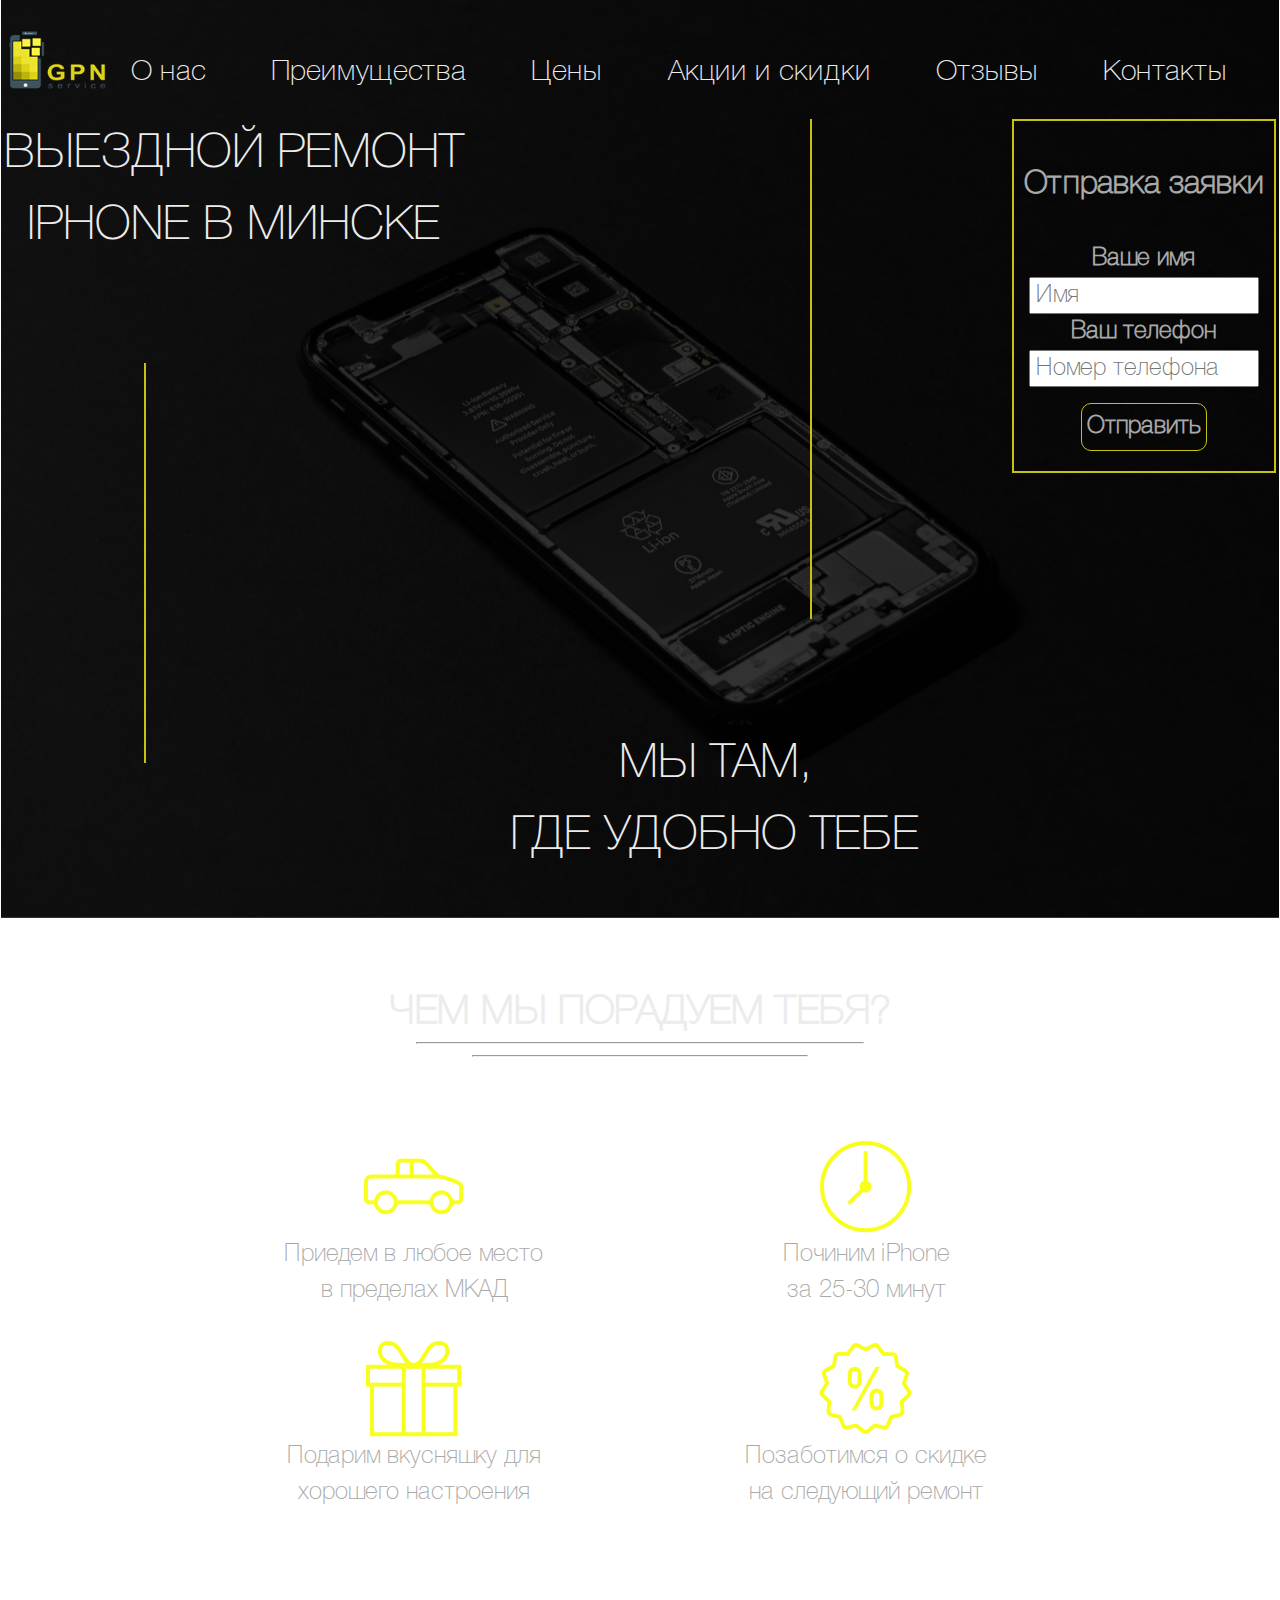
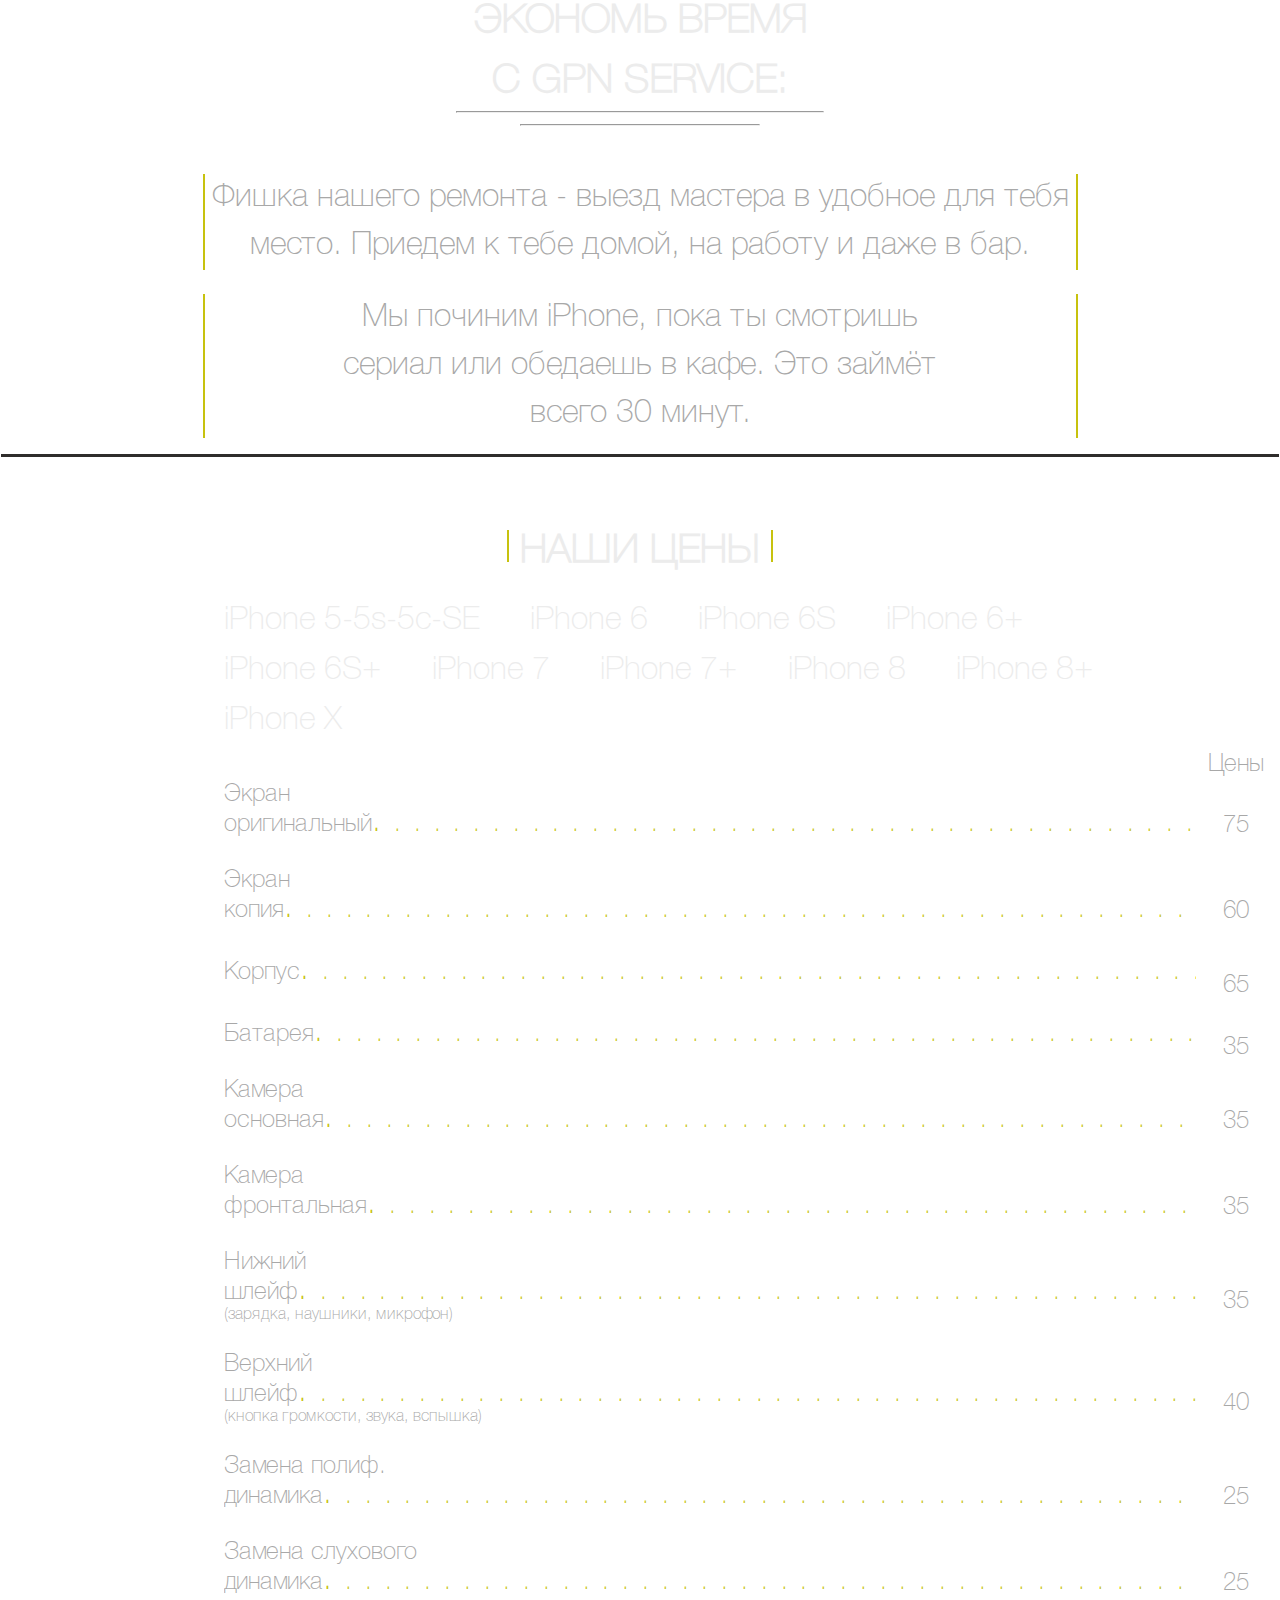
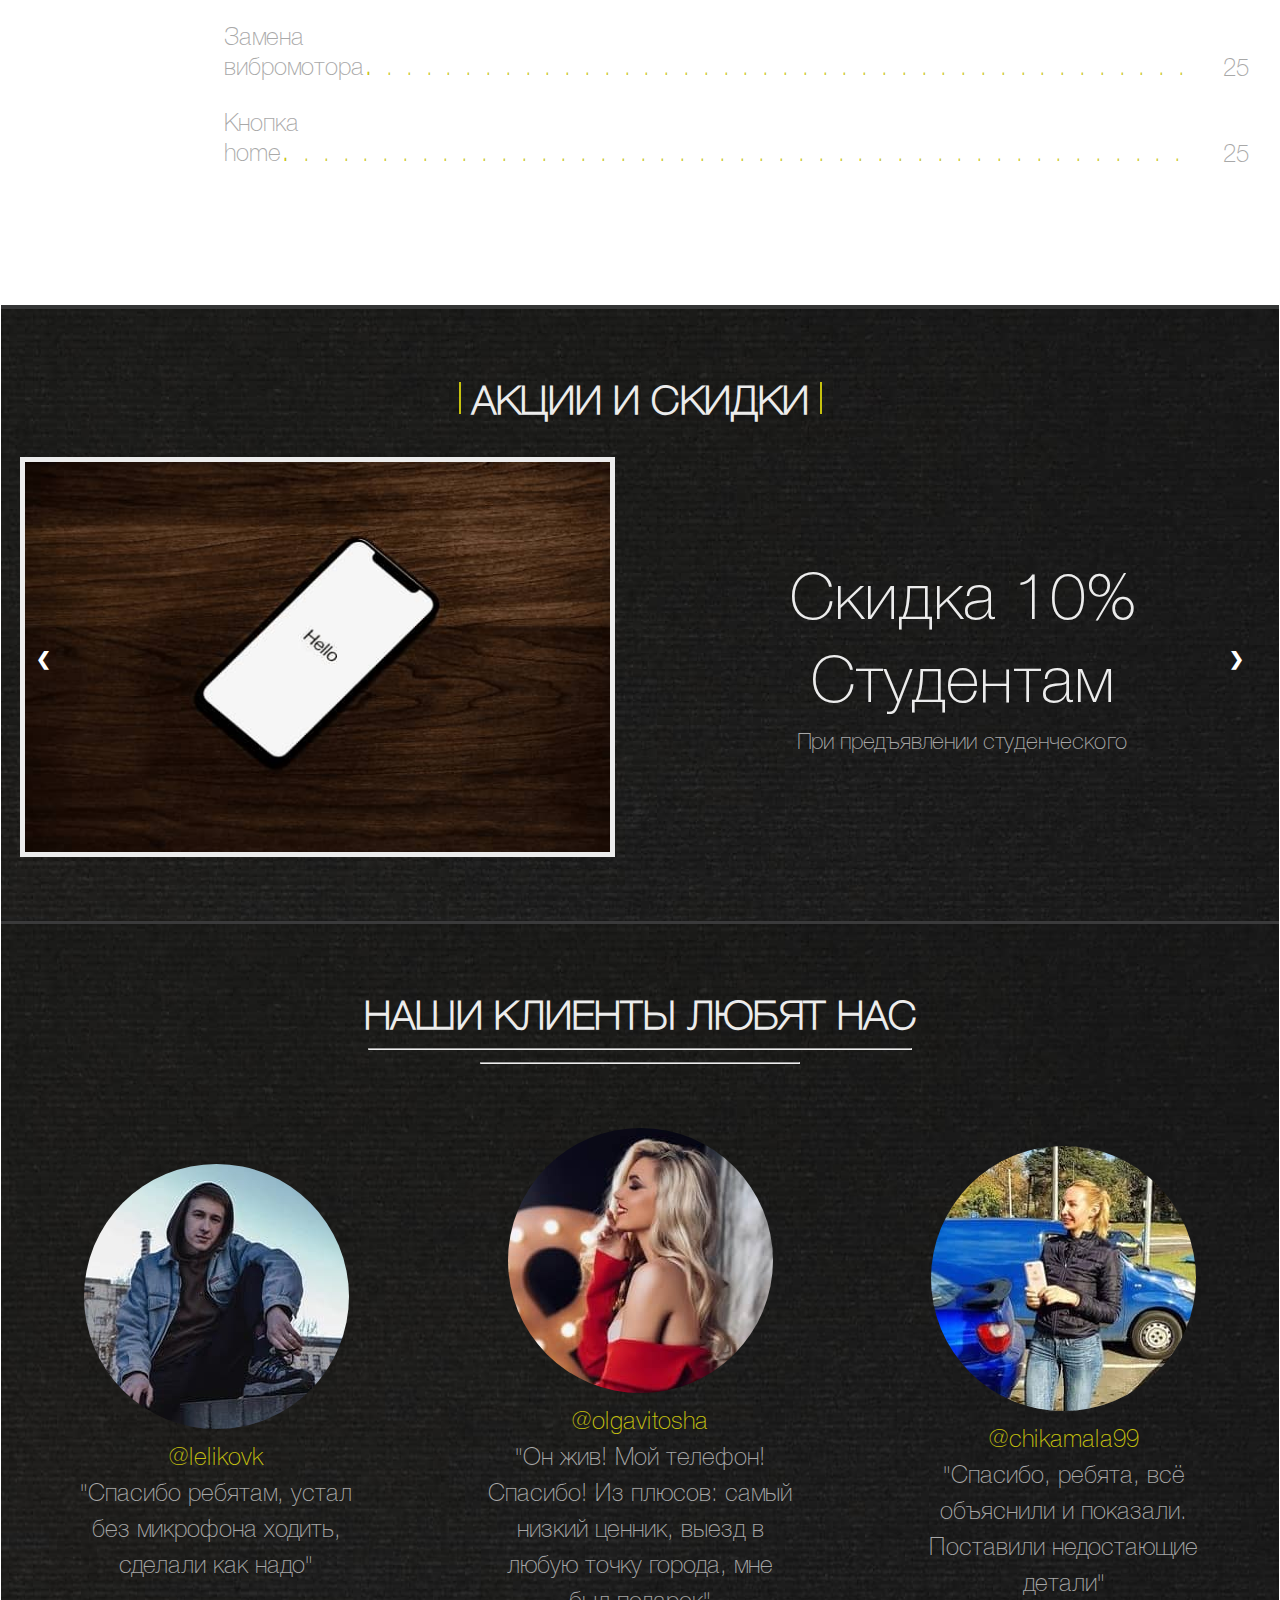
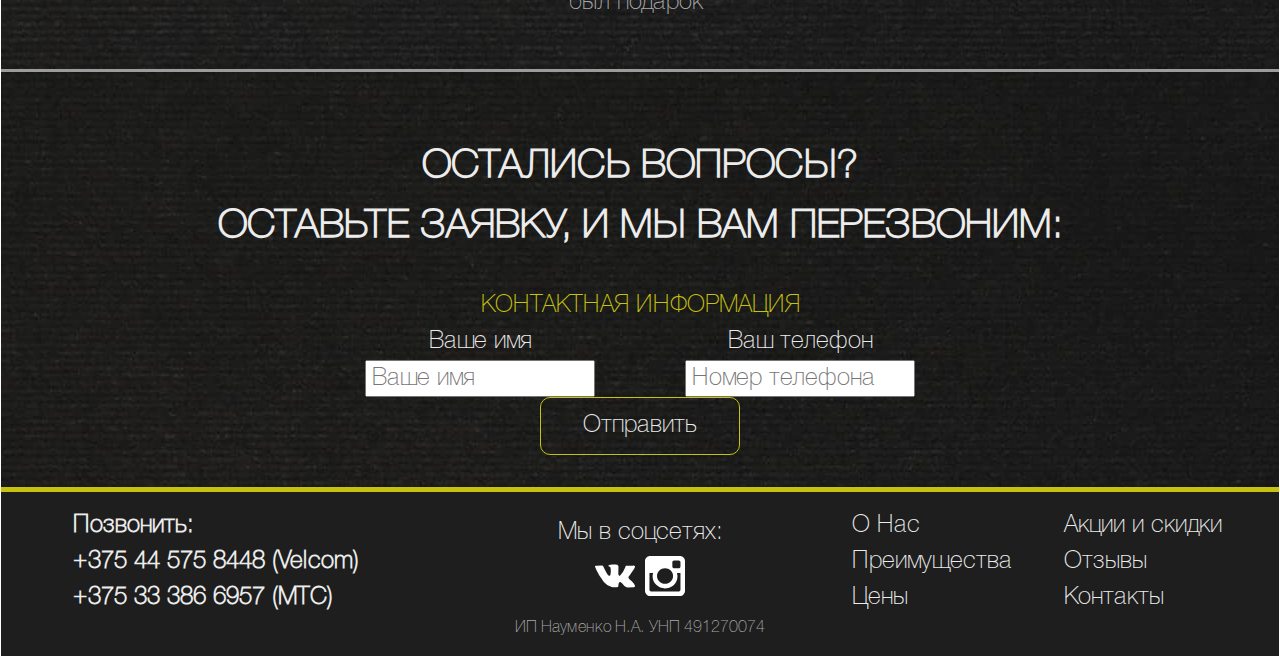
<file: index.html>
<!DOCTYPE html>
<html lang="ru">
<head>
    <!-- Global site tag (gtag.js) - Google Analytics --><script async src="https://www.googletagmanager.com/gtag/js?id=UA-134701412-1"></script><script>window.dataLayer = window.dataLayer || []; function gtag(){dataLayer.push(arguments);}gtag('js', new Date());gtag('config', 'UA-134701412-1');</script>
     <!-- Yandex.Metrika counter --> <script type="text/javascript" > (function(m,e,t,r,i,k,a){m[i]=m[i]||function(){(m[i].a=m[i].a||[]).push(arguments)}; m[i].l=1*new Date();k=e.createElement(t),a=e.getElementsByTagName(t)[0],k.async=1,k.src=r,a.parentNode.insertBefore(k,a)}) (window, document, "script", "https://mc.yandex.ru/metrika/tag.js", "ym"); ym(52425499, "init", { id:52425499, clickmap:true, trackLinks:true, accurateTrackBounce:true, webvisor:true }); </script> <noscript><div><img src="https://mc.yandex.ru/watch/52425499" style="position:absolute; left:-9999px;" alt="" /></div></noscript> <!-- /Yandex.Metrika counter -->
    <meta charset="UTF-8">
    <meta name="viewport" content="width=device-width, initial-scale=1.0">
    <meta name="keywords" content="ремонт, iPhone, Минск, выездной, выезд, экран, оригинальный, корпус, батарея, камера, основная, фронтальная, шлейф, нижний, верхний, зарядка, наушники, микрофон, вспышка, динамик, виброматор, кнопка, home, 5s, 5se, 5c, 6, 6S, 6+, 6s+, 7, 7+, 8, 8+, X, низкий, ценник, выезд, любую, точку, города, ремонт iphone, замена стекло айфон, стекло iphone замена, ремонт apple, замена экран iphone, ремонт сотовый телефон, замена дисплей iphone 5s,замена экран айфон, дисплей замена, замена аккумулятор iphone, сервисный центр apple, ремонт кнопки home iphone, ремонт телефонов iphone, ремонт iphone 6s plus, ремонт кнопки home iphone 7,ремонт iphone сервисный центр">
    <meta name="description" content="Выездной ремонт iPhone в Минске: приедем в любое место в пределах МКАД. Починим iPhone за 25-30 минут.">
    <meta http-equiv="X-UA-Compatible" content="ie=edge">
    <link rel="stylesheet" href="css/main.css">
    <link rel="stylesheet" href="https://use.fontawesome.com/releases/v5.6.3/css/all.css" integrity="sha384-UHRtZLI+pbxtHCWp1t77Bi1L4ZtiqrqD80Kn4Z8NTSRyMA2Fd33n5dQ8lWUE00s/" crossorigin="anonymous">
    <link rel="shortcut icon" href="/img/favicon.ico" type="image/x-icon">
    <title>GPN Service - Выездной Ремонт iPhone</title>
</head>
<body>
    <div id="wrapper">
        <header id="header" class="section">
            <div class="section-0">
            <div class="container container-1">
                <div class="navbar">
                    <div class=" navbar-link-brand">
                        <a href="#"><img src="img/logo_big.png" alt="Ремонтируем айфоны" ></a>
                    </div>
                    <div class=" navbar-link-toggle">
                        <img src="img/menu.png" width="40px" alt="Меню">
                    </div>
                    <nav class="navbar-items">
                        <div class="navbar-link"><a href="#section1">О нас</a></div>
                        <div class="navbar-link"><a href="#container-2">Преимущества</a></div>
                        <div class="navbar-link"><a href="#section2">Цены</a></div>
                        <div class="navbar-link"><a href="#section3">Акции и скидки</a></div>
                        <div class="navbar-link"><a href="#section4">Отзывы</a></div>
                        <div class="navbar-link"><a href="#footer">Контакты</a></div>
                    </nav>
                </div>
                <div class="first-container">
                    <hgroup class="hgroup">
                        <h1 class="head-element head-element-left">Выездной ремонт<br>iPhone в минске</h1>
                        <h2 class="head-element head-element-right">
                            мы там,<br>где удобно тебе
                        </h2>
                    </hgroup>
                    <div class="top-content">
                        <h4 class="top-head-element ">
                            Отправка заявки
                        </h4>
                        <form id="top-form" class="top-form form" action="php/send.php" method="POST" >
                            <fieldset class="top-fieldset">
                                <div class="top-form-name">
                                </div>
                                <div class="top-container-for-labels">
                                    <label class="top-label">
                                        Ваше имя
                                        <br>
                                        <input type="text" placeholder="Имя" name="name">
                                    </label>
                                    <br>
                                    <label class="top-label">
                                        Ваш телефон
                                        <br>
                                        <input type="text" required placeholder="Номер телефона" name="number">
                                    </label>
                                </div>
                            </fieldset>
                            <button class="top-btn js-button" onclick="location='../thanks.html';">Отправить</button>
                        </form>
                    </div>
                </div>
            </div>
            </div>
        </header>
        
        <main id="main">
        <section id="section1" class="section">
            <div class="container">
                <div id="container-1">
                <h3 class="section-head-element">
                    чем мы порадуем тебя?
                </h3>
                <hr class="stripe stripe-1-big">
                <hr class="stripe stripe-1-small">
                <div class="container-for-row row">   
                    <div class="container-box">
                        <img src="img/icon1.png" alt="Приедем в любое место в пределах МКАД" height="100px">
                        <div class="text-container">
                            <p class="container-text">Приедем в любое место <br> в пределах МКАД</p>
                        </div>
                    </div>
                    <div class="container-box">
                        <img src="img/icon2.png" alt="Починим iPhone за 25-30 минут" height="100px">
                        <div class="text-container">
                            <p class="container-text">Починим iPhone <br> за 25-30 минут</p>
                        </div>
                    </div>
                    <div class="container-box">
                        <img src="img/icon3.png" alt="Подарим вкусняшку для хорошего настроения" height="100px">
                        <div class="text-container">
                            <p class="container-text">Подарим вкусняшку для <br> хорошего настроения</p>
                        </div>
                    </div>
                    <div class="container-box">
                        <img src="img/icon4.png" alt="Позаботимся о скидке на следующий ремонт" height="100px">
                        <div class="text-container">
                            <p class="container-text">Позаботимся о скидке <br> на следующий ремонт</p>
                        </div>
                    </div>
                </div>
                </div>
                <div id="container-2">
                <h3 class="section-head-element">
                    экономь время <br> с gpn service:
                </h3>
                <hr class="stripe stripe-2-big">
                <hr class="stripe stripe-2-small">
                <p class="text-section-1 text-section-1-left">
                    Фишка нашего ремонта - выезд мастера в удобное для тебя <br> место. Приедем к тебе домой, на работу и даже в бар.
                </p>
                <p class="text-section-1 text-section-1-right">
                    Мы починим iPhone, пока ты смотришь <br> сериал или обедаешь в кафе. Это займёт <br> всего 30 минут.
                </p>
            </div>
            </div>
        </section>
        <section id="section2" class="section">
            <div class="container">
                <h3 class="section-head-element head-2">
                    наши цены
                </h3>
                <div class="button-rows">
                    <a href="#table-grid" class="btn btn-1">
                        iPhone 5-5s-5c-SE
                    </a>
                    <a href="#table-grid" class="btn btn-2">
                        iPhone 6
                    </a>
                    <a href="#table-grid" class="btn btn-3">
                        iPhone 6S
                    </a>
                    <a href="#table-grid" class="btn btn-4">
                        iPhone 6+
                    </a>
                    <a href="#table-grid" class="btn btn-5">
                        iPhone 6S+
                    </a>
                    <br>
                    <a href="#table-grid" class="btn btn-6">
                        iPhone 7
                    </a>
                    <a href="#table-grid" class="btn btn-7">
                        iPhone 7+
                    </a>
                    <a href="#table-grid" class="btn btn-8">
                        iPhone 8
                    </a>
                    <a href="#table-grid" class="btn btn-9">
                        iPhone 8+
                    </a>
                    <a href="#table-grid" class="btn btn-10">
                        iPhone X
                    </a>
                </div>
                
                <div id="table-grid">
                    <div class="grid-row"> 
                        <div class="left-side"></div>
                        <div class="right-side">Цены</div>
                </div>
                    <div class="grid-row">
                        <div class="left-side"><span class="big-text">Экран оригинальный</span><span class="dots"><span class="first-dot">.</span>........................................................<span class="last-dot">.</span></span></div>
                        <div class="right-side target target-1">75</div>
                        <div class="right-side target target-2">110</div>
                        <div class="right-side target target-3">129</div>
                        <div class="right-side target target-4">150</div>
                        <div class="right-side target target-5">195</div>
                        <div class="right-side target target-6">190</div>
                        <div class="right-side target target-7">259</div>
                        <div class="right-side target target-8">275</div>
                        <div class="right-side target target-9">349</div>
                        <div class="right-side target target-10">780</div>
                    </div>
                    <div class="grid-row">
                        <div class="left-side"><span class="big-text"> Экран копия</span><span class="dots"><span class="first-dot">.</span>.............................................................<span class="last-dot">.</span></span></div>
                        <div class="right-side target target-1">60</div>
                        <div class="right-side target target-2">80</div>
                        <div class="right-side target target-3">95</div>
                        <div class="right-side target target-4">90</div>
                        <div class="right-side target target-5">120</div>
                        <div class="right-side target target-6">110</div>
                        <div class="right-side target target-7">130</div>
                        <div class="right-side target target-8">179</div>
                        <div class="right-side target target-9">229</div>
                        <div class="right-side target target-10">650</div>
                    </div>
                    <div class="grid-row">
                        <div class="left-side"><span class="big-text"> Корпус</span><span class="dots"><span class="first-dot">.</span>................................................................<span class="last-dot">.</span></span></div>
                        <div class="right-side target target-1">65</div>
                        <div class="right-side target target-2">80</div>
                        <div class="right-side target target-3">99</div>
                        <div class="right-side target target-4">115</div>
                        <div class="right-side target target-5">115</div>
                        <div class="right-side target target-6">150</div>
                        <div class="right-side target target-7">150</div>
                        <div class="right-side target target-8">120</div>
                        <div class="right-side target target-9">135</div>
                        <div class="right-side target target-10">179</div>
                    </div>
                    <div class="grid-row">
                        <div class="left-side"><span class="big-text"> Батарея</span><span class="dots"><span class="first-dot">.</span>...............................................................<span class="last-dot">.</span></span></div>
                        <div class="right-side target target-1">35</div>
                        <div class="right-side target target-2">40</div>
                        <div class="right-side target target-3">45</div>
                        <div class="right-side target target-4">45</div>
                        <div class="right-side target target-5">50</div>
                        <div class="right-side target target-6">55</div>
                        <div class="right-side target target-7">70</div>
                        <div class="right-side target target-8">90</div>
                        <div class="right-side target target-9">115</div>
                        <div class="right-side target target-10">420</div>
                    </div>
                    <div class="grid-row">
                        <div class="left-side"><span class="big-text"> Камера основная</span><span class="dots"><span class="first-dot">.</span>..........................................................<span class="last-dot">.</span></span></div>
                        <div class="right-side target target-1">35</div>
                        <div class="right-side target target-2">45</div>
                        <div class="right-side target target-3">45</div>
                        <div class="right-side target target-4">45</div>
                        <div class="right-side target target-5">80</div>
                        <div class="right-side target target-6">85</div>
                        <div class="right-side target target-7">110</div>
                        <div class="right-side target target-8">135</div>
                        <div class="right-side target target-9">140</div>
                        <div class="right-side target target-10">370</div>
                    </div>
                    <div class="grid-row">
                        <div class="left-side"><span class="big-text"> Камера фронтальная</span><span class="dots"><span class="first-dot">.</span>........................................................<span class="last-dot">.</span></span></div>
                        <div class="right-side target target-1">35</div>
                        <div class="right-side target target-2">40</div>
                        <div class="right-side target target-3">40</div>
                        <div class="right-side target target-4">40</div>
                        <div class="right-side target target-5">45</div>
                        <div class="right-side target target-6">75</div>
                        <div class="right-side target target-7">89</div>
                        <div class="right-side target target-8">129</div>
                        <div class="right-side target target-9">155</div>
                        <div class="right-side target target-10">185</div>
                    </div>
                    <div class="double-row grid-row">
                        <div class="left-side"> <span class="big-text"> Нижний шлейф</span><span class="dots"><span class="first-dot">.</span>...........................................................<span class="last-dot">.</span></span><div class="small-text">(зарядка, наушники, микрофон)</div></div>
                        <div class="right-side target target-1">35</div>
                        <div class="right-side target target-2">40</div>
                        <div class="right-side target target-3">40</div>
                        <div class="right-side target target-4">40</div>
                        <div class="right-side target target-5">50</div>
                        <div class="right-side target target-6">55</div>
                        <div class="right-side target target-7">70</div>
                        <div class="right-side target target-8">95</div>
                        <div class="right-side target target-9">109</div>
                        <div class="right-side target target-10">175</div>
                    </div>
                    <div class="double-row grid-row">
                        <div class="left-side"> <span class="big-text">Верхний шлейф</span><span class="dots"><span class="first-dot">.</span>...........................................................<span class="last-dot">.</span></span><div class="small-text">(кнопка громкости, звука, вспышка)</div></div>
                        <div class="right-side target target-1">40</div>
                        <div class="right-side target target-2">40</div>
                        <div class="right-side target target-3">40</div>
                        <div class="right-side target target-4">40</div>
                        <div class="right-side target target-5">45</div>
                        <div class="right-side target target-6">55</div>
                        <div class="right-side target target-7">75</div>
                        <div class="right-side target target-8">115</div>
                        <div class="right-side target target-9">109</div>
                        <div class="right-side target target-10">255</div>
                    </div>
                    <div class="grid-row">
                        <div class="left-side"><span class="big-text">Замена полиф. динамика</span><span class="dots"><span class="first-dot">.</span>......................................................<span class="last-dot">.</span></span> </div>
                        <div class="right-side target target-1">25</div>
                        <div class="right-side target target-2">25</div>
                        <div class="right-side target target-3">25</div>
                        <div class="right-side target target-4">30</div>
                        <div class="right-side target target-5">30</div>
                        <div class="right-side target target-6">40</div>
                        <div class="right-side target target-7">45</div>
                        <div class="right-side target target-8">139</div>
                        <div class="right-side target target-9">135</div>
                        <div class="right-side target target-10">190</div>
                    </div>
                    <div class="grid-row">
                        <div class="left-side"><span class="big-text"> Замена слухового динамика</span><span class="dots"><span class="first-dot">.</span>....................................................<span class="last-dot">.</span></span></div>
                        <div class="right-side target target-1">25</div>
                        <div class="right-side target target-2">30</div>
                        <div class="right-side target target-3">30</div>
                        <div class="right-side target target-4">35</div>
                        <div class="right-side target target-5">35</div>
                        <div class="right-side target target-6">40</div>
                        <div class="right-side target target-7">55</div>
                        <div class="right-side target target-8">79</div>
                        <div class="right-side target target-9">79</div>
                        <div class="right-side target target-10">190</div>
                    </div>
                    <div class="grid-row">
                        <div class="left-side"><span class="big-text"> Замена вибромотора</span><span class="dots"><span class="first-dot">.</span>........................................................<span class="last-dot">.</span></span></div>
                        <div class="right-side target target-1">25</div>
                        <div class="right-side target target-2">30</div>
                        <div class="right-side target target-3">30</div>
                        <div class="right-side target target-4">35</div>
                        <div class="right-side target target-5">35</div>
                        <div class="right-side target target-6">45</div>
                        <div class="right-side target target-7">55</div>
                        <div class="right-side target target-8">80</div>
                        <div class="right-side target target-9">80</div>
                        <div class="right-side target target-10">275</div>
                    </div>
                    <div class="grid-row">
                        <div class="left-side"><span class="big-text"> Кнопка home</span><span class="dots"><span class="first-dot">.</span>.............................................................<span class="last-dot">.</span></span></div>
                        <div class="right-side target target-1">25</div>
                        <div class="right-side target target-2">30</div>
                        <div class="right-side target target-3">30</div>
                        <div class="right-side target target-4">35</div>
                        <div class="right-side target target-5">-</div>
                        <div class="right-side target target-6">30</div>
                        <div class="right-side target target-7">-</div>
                        <div class="right-side target target-8">129</div>
                        <div class="right-side target target-9">129</div>
                        <div class="right-side target target-10">-</div>
                    </div>
            </div>
            
            <div class="overlay">
                <div class="overlay-content">
                    <h4 class="overlay-head-element">
                        Отправка заявки
                    </h4>
                    <form id="overlay-form" class="overlay-form form" action="php/send.php" method="POST" onsubmit="alert('Спасибо! Заявка отправлена. Наш менеджер свяжется с вами.');return false>
                        <fieldset class="overlay-fieldset">
                            <div class="overlay-form-name">
                            </div>
                            <div class="overlay-container-for-labels">
                                <label class="overlay-label">
                                    Ваше имя
                                    <br>
                                    <input type="text" placeholder="Имя" name="name">
                                </label>
                                <br>
                                <label class="overlay-label">
                                    Ваш телефон
                                    <br>
                                    <input type="text" required placeholder="Номер телефона" name="number">
                                </label>
                                <br>
                            </div>
                        </fieldset>
                        <button class="overlay-btn js-button" onclick="location='../thanks.html';">Отправить</button>
                    </form>
                    <button class="close">Закрыть форму</button>
                </div>
            </div>
            

        </div>
        
        </section>
        <section id="section3" class="section">
            <div class="container">
                <h3 class="section-head-element head-3">
                    акции и скидки
                </h3>
                <div class="carousel">
                    <div class="slide slide-1">
                        <img src="img/slide-1@1.jpg"
                             srcset="img/slide-1@2.jpg 2x"    
                             alt="Скидка студентам 10%" class="slide-img">
                        <div class="slide-text slide-text-1">
                           <p class="text-1-1">
                               Скидка 10%
                           </p>
                           <p class="text-1-2">
                               Студентам
                           </p>
                           <p class="text-1-3">
                               При предъявлении студенческого
                           </p>
                        </div>
                    </div>
                    <div class="slide slide-2">
                        <img src="img/slide-2@1.jpg"
                             srcset="img/slide-2@2.jpg 2x"
                             alt="Приведи друга и получи скидку 5BYN" class="slide-img">
                        <div class="slide-text slide-text-2">
                            <p class="text-2-1">Приведи друга</p>
                            <p class="text-2-2">получи 5BYN</p>
                        </div>
                    </div>
                    <div class="slide slide-3">
                        <img src="img/slide-3@1.jpg"
                             srcset="img/slide-3@2.jpg 2x"
                             alt="Скидка 10% за упоминание в сториз" class="slide-img">
                        <div class="slide-text slide-text-3">
                            <p class="text-3-1">Скидка 10% за</p>
                            <p class="text-3-2">упоминание в</p>
                            <p class="text-3-3">Stories</p>
                        </div>
                    </div>
                    <div class="slide slide-4">
                        <img src="img/slide-4@1.jpg"
                             srcset="img/slide-4@2.jpg 2x"
                             alt="Скидка на второй ремонт 10%" class="slide-img" >
                        <div class="slide-text slide-text-4">
                            <p class="text-4-1">Скидка 10%</p>
                            <p class="text-4-2">на повторный ремонт</p>
                            <div class="text-4-3">При предъявлении сертификата</div>
                        </div>
                    </div>
                    <a class="prev" onclick="minusSlide()">&#10094;</a>
                    <a class="next" onclick="plusSlide()">&#10095;</a>
                </div>
            </div>
            <div class="carousel-dots">
                <span class="carousel-dots_item" onclick="currentSlide(1)"></span> 
                <span class="carousel-dots_item" onclick="currentSlide(2)"></span> 
                <span class="carousel-dots_item" onclick="currentSlide(3)"></span> 
                <span class="carousel-dots_item" onclick="currentSlide(4)"></span> 
            </div>
        </section>

        <section id="section4" class="section">
            <div class="container">
                <h3 class="section-head-element head-4">
                    наши клиенты любят нас
                </h3>
                <hr class="stripe stripe-3-big">
                <hr class="stripe stripe-3-small">
                <div class="comments">
                    <div class="comment">
                        <img src="img/comment-1.jpg" alt="Фото комментатора" class="round-image">
                        <a href="https://www.instagram.com/lelikovk/" class="user-name">@lelikovk</a>
                        <div class="text-container">
                            <p class="comment-text">"Спасибо ребятам, устал <br> без микрофона ходить, <br> сделали как надо"</p>
                        </div> 
                    </div>

                    <div class="comment">
                        <img src="img/comment-2.jpg" alt="Фото комментатора" class="round-image">
                        <a href="https://www.instagram.com/chikamala99/" class="user-name">@olgavitosha</a>
                        <div class="text-container">
                            <p class="comment-text">"Он жив! Мой телефон! <br>   Спасибо! Из плюсов: самый <br> низкий ценник, выезд в<br> любую точку города, мне <br> был подарок"</p>
                        </div>
                    </div>
                    
                    <div class="comment">
                        <img src="img/comment-3.jpg" alt="Фото комментатора" class="round-image">
                        <a href="https://www.instagram.com/olgavitosha/" class="user-name">@chikamala99</a>
                        <div class="text-container">
                            <p class="comment-text">"Спасибо, ребята, всё <br>   объяснили и показали. <br> Поставили недостающие <br> детали"
                            </p>
                        </div> 
                    </div>

                </div>
            </div>
        </section>

        <section id="section5" class="section">
            <div class="container">
                <h3 class="section-head-element head-5">
                    остались вопросы?
                    <br>
                    оставьте заявку, и мы вам перезвоним:
                </h3>

                <form id="bottom-form" class="bottom-form form" action="php/send.php" method="POST" onsubmit="alert('Спасибо! Заявка отправлена. Наш менеджер свяжется с вами.');return false>
                    <fieldset class="fieldset">
                        <div class="form-name">
                            Контактная информация
                        </div>
                        <div class="container-for-labels">
                            <label class="label">
                                Ваше имя
                                <br>
                                <input type="text" placeholder="Ваше имя" name="name">
                            </label>
                            <label class="label">
                                Ваш телефон
                                <br>
                                <input type="text" required placeholder="Номер телефона" name="number">
                            </label>
                        </div>
                    </fieldset>
                    <button class="btn-sbm js-button" onclick="location='../thanks.html';">Отправить</button>
                </form>
            </div>
        </section>
        </main>
        <footer id="footer" role="contentinfo" class="section">
            <div class="container">
            <div class="container-for-three-parts">
               <div class="left-part">
                    Позвонить:
                    <br>
                    +375 44 575 8448 (Velcom)
                    <br>
                    +375 33 386 6957 (МТС)
               </div> 
               <div class="center-part">
                   Мы в соцсетях:
                    <div class="container-for-two">
                        <div class="sw">
                            <a href="https://vk.com/gpnservice"><img src="img/vk.svg" alt="Вконтаке"  class="brand brand-vk"></a>
                        </div>
                        <div class="sw">
                            <a href="https://www.instagram.com/gpnservice/"><img src="img/instagram.svg" alt="Инстаграмм"class="brand brand-inst"></a>
                        </div>
                    </div>
               </div>
               <div class="right-part">
                    <nav id="footer-nav">
                        <div class="left-nav">
                            <li class="footer-navbar-link"><a href="#">О Нас</a></li>
                            <li class="footer-navbar-link"><a href="#">Преимущества</a></li>
                            <li class="footer-navbar-link"><a href="#">Цены</a></li>
                        </div>
                        <div class="right-nav">
                            <li class="footer-navbar-link"><a href="#">Акции и скидки</a></li>
                            <li class="footer-navbar-link"><a href="#">Отзывы</a></li>
                            <li class="footer-navbar-link"><a href="#">Контакты</a></li>
                        </div>
                    </nav>
               </div>
                </div>
               <div class="bottom-part">
                    ИП Науменко Н.А. УНП 491270074
               </div>
            </div>
        </footer>
    </div>

    <script src="js/jquery-3.3.1.min.js"></script>
    <script src="js/main.js"></script>
</body>
</html>
</file>
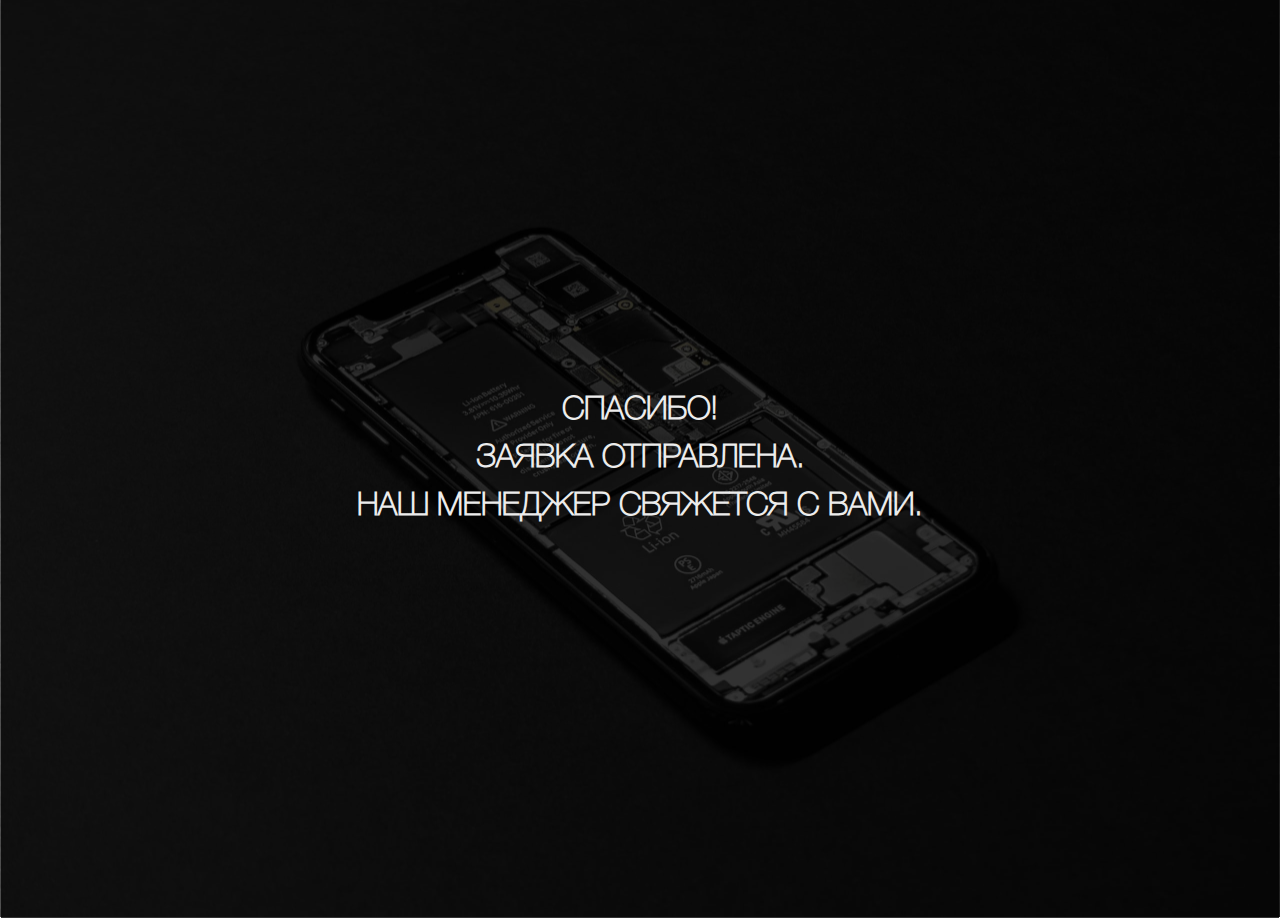
<file: thanks.html>
<!DOCTYPE html>
<html lang="en">
<head>
    <meta charset="UTF-8">
    <meta name="viewport" content="width=device-width, initial-scale=1.0">
    <meta http-equiv="X-UA-Compatible" content="ie=edge">
    <link rel="stylesheet" href="css/main.css">
    <link rel="shortcut icon" href="/img/favicon.ico" type="image/x-icon">
    <title>GPN Service</title>
</head>
<body>
    <style>
        @font-face {
        font-family: Helv;
        src: /*url(../fonts/HelveticaNeueCyr-UltraLightItalic.woff) format('woff'),
            url(../fonts/HelveticaNeueCyr-UltraLight.woff) format('woff'),
            url(../fonts/HelveticaNeueCyr-ThinItalic.woff) format('woff'),
            */
            url(../fonts/HelveticaNeueCyr-Thin.woff) format('woff'),
            /*
            url(../fonts/HelveticaNeueCyr-Roman.woff) format('woff'),
            url(../fonts/HelveticaNeueCyr-MediumItalic.woff) format('woff'),
            */
            url(../fonts/HelveticaNeueCyr-Medium.woff) format('woff'),
            /*
            url(../fonts/HelveticaNeueCyr-LightItalic.woff) format('woff'),
            url(../fonts/HelveticaNeueCyr-Light.woff) format('woff'),
            url(../fonts/HelveticaNeueCyr-Italic.woff) format('woff'),
            url(../fonts/HelveticaNeueCyr-HeavyItalic.woff) format('woff'),
            */
            url(../fonts/HelveticaNeueCyr-Heavy.woff) format('woff'),
            /*
            url(../fonts/HelveticaNeueCyr-BoldItalic.woff) format('woff'),
            */
            url(../fonts/HelveticaNeueCyr-Bold.woff) format('woff');
            /*
            url(../fonts/HelveticaNeueCyr-BlackItalic.woff) format('woff'),
            url(../fonts/HelveticaNeueCyr-Black.woff) format('woff');*/
        }

            :root{
                --white: #ececec;
                --yellow: #c7c20e;
                --gray: #a8a8a8;  
                --smoke: #919091;  
            }

            *{
                box-sizing: border-box;
                padding: 0;
                margin: 0;
                font-family: Helv, sans-serif;
                max-width: 100vw;
            }

        body {
            background-image: url(../img/main-bg.jpg);
            background-size: cover;
            background-position: center;
            background-repeat: no-repeat;
            background-attachment: fixed;
            background-repeat: no-repeat;
            height: 100vh;
            text-align: center;
            color: var(--white);
            line-height: 1.5;
        }
        h1 {
            padding: 35px;
            vertical-align: middle;
            font-size: 2rem;
        }
        .outer {
           display: flex;
           align-items: center;
           justify-content: center;
        }
    </style>
    <div class="main head-element ">
        <div class="section-0 outer">
            <h1 class="inner">Спасибо! <br> Заявка отправлена. <br> Наш менеджер свяжется с вами.</h1>
        </div>
        
    </div>
    
</body>
</html>
</file>
<file: css/main.css>
@font-face {
    font-family: Helv;
    src: /*url(../fonts/HelveticaNeueCyr-UltraLightItalic.woff) format('woff'),
         url(../fonts/HelveticaNeueCyr-UltraLight.woff) format('woff'),
         url(../fonts/HelveticaNeueCyr-ThinItalic.woff) format('woff'),
         */
         url(../fonts/HelveticaNeueCyr-Thin.woff) format('woff'),
         /*
         url(../fonts/HelveticaNeueCyr-Roman.woff) format('woff'),
         url(../fonts/HelveticaNeueCyr-MediumItalic.woff) format('woff'),
         */
         url(../fonts/HelveticaNeueCyr-Medium.woff) format('woff'),
         /*
         url(../fonts/HelveticaNeueCyr-LightItalic.woff) format('woff'),
         url(../fonts/HelveticaNeueCyr-Light.woff) format('woff'),
         url(../fonts/HelveticaNeueCyr-Italic.woff) format('woff'),
         url(../fonts/HelveticaNeueCyr-HeavyItalic.woff) format('woff'),
         */
         url(../fonts/HelveticaNeueCyr-Heavy.woff) format('woff'),
         /*
         url(../fonts/HelveticaNeueCyr-BoldItalic.woff) format('woff'),
         */
         url(../fonts/HelveticaNeueCyr-Bold.woff) format('woff');
         /*
         url(../fonts/HelveticaNeueCyr-BlackItalic.woff) format('woff'),
         url(../fonts/HelveticaNeueCyr-Black.woff) format('woff');*/
}

:root{
    --white: #ececec;
    --yellow: #c7c20e;
    --gray: #a8a8a8;  
    --smoke: #919091;  
}

*{
    box-sizing: border-box;
    padding: 0;
    margin: 0;
    font-family: Helv, sans-serif;
    max-width: 100vw;
}

html{
    overflow-x: hidden;
    padding: 0 1px;
}

a{
    text-decoration: none;
    color: var(--white);
}

li{
    list-style: none;
}

#wrapper{
    color: var(--white);
    line-height: 1.5;
}

.container{
    display: grid;
    max-width: 1680px;
    margin: 0 auto;
    padding: 0.2rem;
    padding-top: 1rem;
    padding-bottom: 1rem;
}

.section{
    z-index: 1300;
}

/* Styles for header */



#header{
    background-image: url(../img/main-bg.jpg);
    background-size: cover;
    background-position: center;
    background-repeat: no-repeat;
    background-attachment: fixed;
    background-repeat: no-repeat;
    height: 102vh;
    color: var(--gray);
    
}

.section-0{
    background-color: rgba(0, 0, 0, 0.8);
    height: 102vh;
}

/* Styles for navigation */

.navbar{
    display: flex;
    margin-top: 0.7rem;
    font-size: 1.8rem;
    color: var(--gray);
    
}

.navbar-link-brand img{
    margin-bottom: 12px;
    width: 110px;
}

.navbar-items{
    display: flex;
    width: 100%;
    justify-content: space-around;
    align-items: center;
}

.navbar-link{
    padding-right: 2rem;
}

.navbar-link a:hover {
    color: var(--yellow);
    transition: 0.3s;
}

.navbar-link-toggle{
    display: none;
}

.first-container{
    display: grid;
    grid-template-columns: 1fr 1fr;
}

.first-container .top-content{
    align-items: center;
}

.hgroup{
    display: grid;
    text-align: center;
    height: 82vh;
    grid-template-columns: 480px 435px;
    color: var(--white);
    font-weight: 900;
    
}

.head-element{
    font-size: 3rem;
    font-weight: 100;
    text-transform: uppercase;
}

.head-element-left{
    margin-right: auto;
    margin-bottom: auto;
}

.head-element-left::after{
    content: "";
    margin-top: 100px;
    margin-left: 140px;
    height: 400px;
    width: 2px;
    background-color: var(--yellow);
    display: block;
}

.head-element-right{
    margin-left: auto;
    margin-top: auto;
}

.head-element-right::before{
    content: "";
    margin-bottom: 110px; 
    margin-left: 300px;
    height: 500px;
    width: 2px;
    background-color: var(--yellow);
    display: block;
}

/* Styles for top-form */

.top-content{
    align-self: flex-start;
    display: grid;
    justify-content: center;
    align-content: flex-start;
    align-items: flex-start;
    margin-left: auto;
    text-align: center;
    grid-gap: 2rem;
    border: 2px solid var(--yellow);
    padding: 20px 10px;
    font-weight: bolder;
}

.top-head-element{
    margin-top: 20px;
    font-size: 2rem;
}

.top-fieldset{
    border: 0;
}

.top-label{
    font-size: 1.5rem;
    font-weight: bolder;
}

.top-label input{
    max-width: 424px;
}

.top-btn{
    text-align: center;
    padding: 5px;
    font: inherit;
    color: inherit;
    background-color: transparent;
    cursor: pointer;
    border: 1px solid var(--yellow);
    border-radius: 10px;
    margin-top: 1rem;
    font-size: 1.5rem;
}

.top-btn:hover{
    color: var(--yellow);
    transition: 0.3s;
}

/* Styles for #section1 */

#section1{
    background-image: url(../img/second-bg.jpg);
    background-size: cover;
    background-position: center;
    background-repeat: no-repeat;
    background-attachment: fixed;
    background-repeat: no-repeat;
    border-bottom: 3px solid #2f2d2b;
    display: grid;
    padding-top: 3rem;
    grid-row-gap: 1rem;
}

.section-head-element{
    font-size: 2.5rem;
    text-transform: uppercase;
    text-align: center;
    font-weight: 600;
}

.stripe{
    margin: auto;
    color: var(--yellow);
    margin-bottom: 0.7rem;
    height: 2px;
}

.stripe-1-big{
    width: 28rem;
}

.stripe-1-small{
    width: 21rem;
}

.container-for-row{
    align-items: center;
    display: grid;
    grid-template-columns: repeat(4, 1fr);
    margin: auto;
    margin: 5rem auto; 
    grid-column-gap: 10rem;
    font-size: 1.5rem;
}

.container-box{
    display: grid;
    text-align: center;
    color: var(--gray);
}

.container-box img{
    margin: auto;
}

.container-text{
    height: 72px;
}

.stripe-2-big{
    width: 23rem;
}

.stripe-2-small{
    width: 15rem;
    margin-bottom: 3rem;
}

.text-section-1{
    padding: 0 7px;
    font-size: 2rem;
    font-weight: 100;
    color: var(--gray);
}

.text-section-1-left{
    border-left: 2px solid var(--yellow);
    margin-right: auto;
    text-align: left;
    margin-bottom: 1.5rem;
}

.text-section-1-right{
    border-right: 2px solid var(--yellow);
    margin-left: auto;
    text-align: right;
}

/* Styles for #section2 */

#section2{
    background-image: url(../img/third-bg.jpg);
    background-size: cover;
    background-position: center;
    background-repeat: no-repeat;
    background-attachment: fixed;
    background-repeat: no-repeat;
    border-bottom: 4px solid #353636;
    padding-top: 3rem;
}

.head-2{
    padding: 0 15px;
    display: inline-block;
    margin-bottom: 1rem;
}

.head-2::before,
.head-2::after
{
    background-color: var(--yellow);
    content: "";
    height: 2rem;
    width: 2px;
    display: inline-block;
}

.button-rows,
#table-grid
{
    margin-left: 220px;
}

.button-rows{
    display: flex;
    flex-wrap: wrap;
}

.btn{
    margin-right: 50px;
}

#table-grid{
    display: grid;
    font-size: 1.5rem;
    margin-bottom: 10vh;
    color: var(--gray);
} 

.grid-row{
    display: grid;
    grid-template-columns: 1fr 80px;
    align-items: center;
}

.left-side{
    overflow: hidden;
    line-height: 1;
    margin-bottom: 30px;
}

.big-text{
    cursor: pointer;
}

.dots{
    align-self: center;
    color: var(--yellow);
    letter-spacing: 0.8rem;
}

.first-dot,
.last-dot
{
    font-size: 2rem;
    font-weight: 500;
}


.right-side{
    justify-self: center;
}

.small-text{
    padding: 0;
    margin: 0;
    font-size: 1rem;
}

.overlay {
    display: none;
    position: fixed;
    top: 10vh;
    left: 38vw;
    right: 38vw;
    bottom: 20vh;
    background: rgba(0,0,0,0.8) !important;
    font-size: 2rem;
    border: 2px solid var(--yellow);
    z-index: 1020;
}

.overlay.active{
    display: block;
}

.overlay-content{
    margin: auto;
}

.overlay-head-element{
    font-size: 3rem;
    margin: 30px auto;
    color: var(--yellow);
    text-align: center;
}

.close{
    font: inherit;
    color: inherit;
    background-color: transparent;
    cursor: pointer;
    border: 0;
    text-align: center;
    border-bottom: 1px solid var(--yellow);
    margin-left: 40px;
    margin-top: 20px;
}

.close:hover {
    color: var(--yellow);
    transition: 0.5s;
}

.overlay-form{
    display: inline-block;
    width: 50vw;
    margin-left: 40px;
    text-align: left;
}

.overlay-form-name{
    text-transform: uppercase;
    font-weight: 600;
    margin-bottom: 20px;
}

.overlay-fieldset{
    border: 0;
    margin-bottom: 50px;
}

.overlay-btn{
    text-align: center;
    padding: 7px;
    font: inherit;
    color: inherit;
    background-color: transparent;
    cursor: pointer;
    border: 1px solid var(--yellow);
    border-radius: 10px;
    margin-top: 15px;
}

.overlay-btn:hover{
    color: var(--yellow);
    transition: 0.5s;
}

.hidden{
    display: none;
}

.btn {
    height: 50px;
}

.btn:focus{
    color: var(--yellow);
}

.button-rows .btn{
    font-size: 2rem;
    /*margin-right: 3rem;*/
}

.btn:active {
    transform: translateY(1px);
    filter: saturate(150%);
 }

.btn:hover{
    border-bottom: 2px solid var(--yellow);
}


#section3, 
#section4,
#section5{
    color: var(--white);
    background-image: url(../img/sikkema.jpg);
    padding-top: 3rem;
}

/* Styles for #section 3 */

#section3{
    border-bottom: 3px solid #3a3a3b;
    padding-bottom: 3rem;
}

.head-3{
    margin-bottom: 1.5rem;
}

.head-3::before,
.head-3::after
{
    background-color: var(--yellow);
    content: "";
    height: 2rem;
    width: 2px;
    display: inline-block;
}
/* Carousel */

.carousel{
    line-height: 1;
    margin: auto;
    max-width: 1250px;
    position: relative;
    max-height: 400px;
}

.slide{
    display: grid;
    grid-template-columns: 1fr 1fr;
    align-items: center;
    grid-gap: 50px;
    max-width: 1250px;
}

.slide-img{
    border: 5px solid var(--white);
    object-fit: cover;
    max-height: 400px;
    max-width: 595px;
}

.carousel .prev,
.carousel .next 
{
    cursor: pointer;
    position: absolute;
    top: 50%;
    width: auto;
    margin-top: -22px;
    padding: 16px;
    color: white;
    font-weight: bold;
    font-size: 18px;
    transition: 0.6s ease;
    border-radius: 0 3px 3px 0;
}

.carousel .next{
    right: 0;
    border-radius: 3px 0 0 3px;
}

.carousel .prev:hover,
.carousel .next:hover
{
    background-color: rgba(0, 0, 0, 0.8);
}

.carousel-dots {
    text-align: center;
}

.active,
.carousel-dots_item:hover {
    background-color: #aaa;
}

.carousel .slide{
    -webkit-animation-name: fade;
    -webkit-animation-duration: 1s;
    animation-name: fade;
    animation-duration: 1s;
}

@-webkit-keyframes fade{
    0% {
        opacity: 0;
    }
    10%{
        opacity: .1;
    }
    20%{
        opacity: .2;
    }
    30%{
        opacity: .3;
    }
    40%{
        opacity: .4;
    }
    50%{
        opacity: .5;
    }
    60%{
        opacity: .6;
    }
    70%{
        opacity: .7;
    }
    80%{
        opacity: .8;
    }
    90%{
        opacity: .9;
    }
    100%{
        opacity: 1;
    }
}

@keyframes fade{
    0% {
        opacity: 0;
    }
    10%{
        opacity: .1;
    }
    20%{
        opacity: .2;
    }
    30%{
        opacity: .3;
    }
    40%{
        opacity: .4;
    }
    50%{
        opacity: .5;
    }
    60%{
        opacity: .6;
    }
    70%{
        opacity: .7;
    }
    80%{
        opacity: .8;
    }
    90%{
        opacity: .9;
    }
    100%{
        opacity: 1;
    }
}

.slide-text{
    text-align: center;
}

.text-1-1,
.text-1-2,
.text-2-1,
.text-2-2,
.text-3-1,
.text-3-2,
.text-3-3,
.text-4-1,
.text-4-2
{
    line-height: 1.3;
    font-size: 4rem;
}

.text-1-3,
.text-4-3
{
    margin-top: 0.3rem;
    font-size: 1.4rem;
    color: var(--gray);
}

/* Styles for #section 4 */

#section4{
    border-bottom: 3px solid #9c9c9d;
    padding-bottom: 2rem;
    font-size: 1.5rem;
}

.stripe-3-big{
    width: 34rem;
}

.stripe-3-small{
    width: 20rem;
    margin-bottom: 4rem;
}

.comments{
    display: grid;
    grid-template-columns: repeat(3, 1fr);
}

.comment{
    margin: auto;
    text-align: center;
}

.round-image{
    border-radius: 50%;
}

.user-name{
    color: var(--yellow);
    display: block;
}

.user-name:hover{
    transform: translateY(1px);
    filter: saturate(150%);
}

.comment-text{
    max-height: 200px;
    color: var(--gray);
}

/* Styles for #section 5 */

#section5{
    border-bottom: 5px solid var(--yellow);
    font-size: 1.5rem;
}

.head-5{
    text-transform: uppercase;
    margin-bottom: 2rem;
}

.bottom-form{
    display: grid;
    width: 50vw;
    margin: auto;
}

.form-name{
    text-align: center;
    color: var(--yellow);
    text-transform: uppercase;
}

.container-for-labels{
    display: grid;
    grid-template-columns: 1fr 1fr;
    justify-content: center;
}

.label{
    margin: auto;
    text-align: center;
}

input{
    font-size: 1.5rem;
    padding: 5px;
}

.fieldset{
    display: grid;
    font-size: 1.5rem;
    padding: 1.5rem 0;
    border: 5px solid white;
    margin-bottom: 1rem;
}

.btn-sbm{
    width: 200px;
    margin: auto;
    padding: 10px;
    border: 0;
    font: inherit;
    color: inherit;
    background-color: transparent;
    cursor: pointer;
    border: 1px solid var(--yellow);
    border-radius: 10px;
    margin-bottom: 1rem;
}

.btn-sbm:hover{
    color: var(--yellow);
}

/* Footer */

#footer{
    background-color: #1e1e1e;
    color: var(--white);
    font-size: 1.5rem;
}

.container-for-three-parts{
    display: grid;
    grid-template-columns: repeat(3, 1fr);
}

.left-part{
    margin: auto;
    font-weight: 600;
}

.center-part{
    margin: auto;
}

.container-for-two{
    display: flex;
    margin: 0 auto;
    justify-content: center;
}

.footer-navbar-link a:hover{
    color: var(--yellow);
    transition: 0.5s;
}

#footer-nav{
    display: grid;
    grid-template-columns: 1fr 1fr;
}

.brand{
    color: var(--white);
    margin-top: 0.3rem;
}

.brand-vk{
    height: 40px;
    margin-right: 0.3rem;
}

.brand-inst{
    height: 40px;
    margin-left: 0.3rem;
}

.bottom-part{
    font-size: 1rem;
    margin: auto;
    color: var(--gray);
}

/* Responsive */

@media (max-height: 865px) {
    .head-element-right::before{
        height: 450px;
    }
}

@media (max-height: 820px) {
    .head-element-right::before{
        height: 400px;
    }
    /*
    .overlay{
        visibility: hidden;
    }

    .big-text{
        cursor: default;
    }
    */
}

@media (max-height: 775px) {
    .head-element-right::before{
        height: 200px;
    }

    .head-element-left::after{
        height: 200px;
    }

    
}

@media (max-height: 635px) {
    .head-element-right::before,
    .head-element-left::after
    {
        display: none;
    }
}

@media (max-height: 620px) {
    /*
    .overlay{
        font-size: 1.5rem;
    }

    .overlay-head-element{
        margin: 10px auto;
    }*/
}




@media (max-width: 1660px) {
    .top-content{
        
    }
}

@media (max-width: 1430px) {
   .container-for-row{
       grid-template-columns: repeat(2, 1fr);
       grid-gap: 30px;
   } 

   .text-section-1{
       text-align: center;
   }

   .text-section-1-left,
   .text-section-1-right{
       border-left: 2px solid var(--yellow);
       border-right: 2px solid var(--yellow);
   }
}

@media (max-width: 1600px) {
    .overlay{
        top: 5vh;
        right: 10vw;
        bottom: 5vh;
        left: 10vw;
    }
}

@media (max-width: 1110px) {
    .navbar-items,
    .navbar {
        flex-direction: column;
    }

    .navbar{
        margin-bottom: 50px;
    }

    .navbar-link-brand img{
        width: 70px;
    }

    .navbar-items{
        background-color: rgba(0, 0, 0, 0.9);
        display: none;
        position: absolute;
        margin-top: 70px;
        margin-right: 30px;
        width: calc(100vw - 20px);
        height: calc(100vh - 100px);
        justify-content: flex-start;
        font-size: 3rem;
    }

    .navbar-link-toggle{
        align-self: flex-end;
        cursor: pointer;
        display: initial;
        position: absolute;
    }

    .navbar-toggle-show{
        display: flex;
        align-items: flex-end;
    }

    .hgroup{
        text-align: center;
        grid-template-columns: 1fr;
    }

    .head-element-left,
    .head-element-right{
        margin: 0;
    }

    .head-element-right::before,
    .head-element-left::after
    {
        display: none;
    }

}

@media (max-width: 1050px) {
    .slide{
        grid-gap: 30px;
    }

    .slide-img{
    border: 3px solid var(--white);
    height: 200px;
    width: 298px;
    }
    
    .slide-text p{
        font-size: 2rem;
    }
}

@media (max-width: 990px) {
    /*.hgroup{
        grid-template-columns: 1fr;
        grid-template-rows: 1fr 1fr;
        font-weight: bold;
    }*/

    /*
    .head-element-left,
    .head-element-right {
        margin: auto;
    }
*/
    .container-for-three-parts{
        grid-template-columns: repeat(2, 1fr);
    }

    .right-part{
        display: none;
    }
}

@media (max-width: 950px) {
    /*.overlay{
    top: 0;
    left: 0;
    right: 0;
    bottom: 0;
    }*/
}

@media (max-width: 986px) {
    .comments{
        font-size: 1rem;
        grid-template-columns: 1fr;
        grid-gap: 30px;
    }

    

    .container-for-labels{
        grid-template-columns: 1fr;
    }
}

@media (max-width: 890px) {
    .button-rows,
    #table-grid
    {
        margin: auto;
    }
}

@media (max-width: 620px) {
    .top-content{
        display: none;
    }

    .first-container{
        grid-template-columns: 1fr;
    }

    .hgroup{
        grid-template-columns: 1fr;
        margin: auto;
        width: 100%;
        
    }   

    .head-element-left,
    .head-element-right{
        font-weight: 900;
    }
}

@media (max-width: 578px){
    .container-for-three-parts{
        grid-template-columns: 1fr;
        grid-gap: 30px;
    }
}

@media (max-width: 568px) {
    .stripe-3-big{
        width: 10rem;
    }
    
    .stripe-3-small{
        width: 7rem;
        margin-bottom: 4rem;
    }
/*
    .overlay-head-element{
        font-size: 2rem;
    }
*/
    
}

@media (max-width: 560px) {
    .container-for-row{
        grid-template-columns: 1fr;
    }

    .text-section-1{
        font-size: 1.3rem;
        
    }
    
    .text-section-1-left,
    .text-section-1-right{
        border: 0;
    }

    .slide{
        grid-template-columns: 1fr;
    }

    .slide-text{
        max-width: 300px;
        height: 197px;
    }

    .text-1-3{
        font-size: 1.3rem !important;
    }
}

@media (max-width: 518px) {
    .stripe-1-big{
        width: 7rem;
    }
    
    .stripe-1-small{
        width: 4rem;
    }
}

@media (max-width: 462px) {
    .head-5{
        font-size: 1.5rem;
    }

    .bottom-form{
        font-size: 1rem;
        width: 80vw;
    }
}

@media (max-width: 451px) {
    .btn-sbm{
        padding: 10px;
    }
}

@media (max-width: 440px) {
    .head-element{
        font-size: 2rem;
    }

    .head-element-right{
        margin-top: auto;
        margin-bottom: 7rem;
    }
}
 
@media (max-width: 435px) {
    .overlay {
        top: 5vh;
        bottom: 5vh;
        left: 5vw;
        right: 5vw;
        font-size: 1.5rem;
        background-color: rgba(0, 0, 0, 0.9);
    }

    .overlay-head-element {
        font-size: 1.5rem;
    }

}

@media (max-width: 425px) {
    .bottom-form{
        text-align: center;
    }
}

@media (max-width: 400px) {
    .navbar-items {
        font-size: 2.5rem;
    }

    .head-3::before,
    .head-3::after{
        display: none;
    }
}

@media (max-width: 382px) {
    .stripe-2-big{
        width: 13rem;
    }
    
    .stripe-2-small{
        width: 8rem;
        margin-bottom: 3rem;
    }
}



@media (max-width: 365px) {
    .head-2::after,
    .head-2::before{
        display: none;
    }
}

@media (max-width: 335px) {
    .navbar-items{
        font-size: 2rem;
    }
}

@media (max-width: 358px) {

    /*.slide-img{
        max-width: 250px;
    }*/
}

@media (max-width: 310px) {
    .text-section-1-right {
        margin-bottom: 4px;
    }
}

@media (max-width: 284px) {
    .bottom-form{
        width: 90vw;
    }
}


@media (max-width: 270px) {
    .navbar-items{
        font-size: 1.5rem;
    }
}


@media (max-width: 260px) {
    .bottom-form{
        width: 100vw;
    }
    
    .container-for-labels input{
        width: 150px;
    }
}

@media (max-width: 253px) {
    
}
</file>
